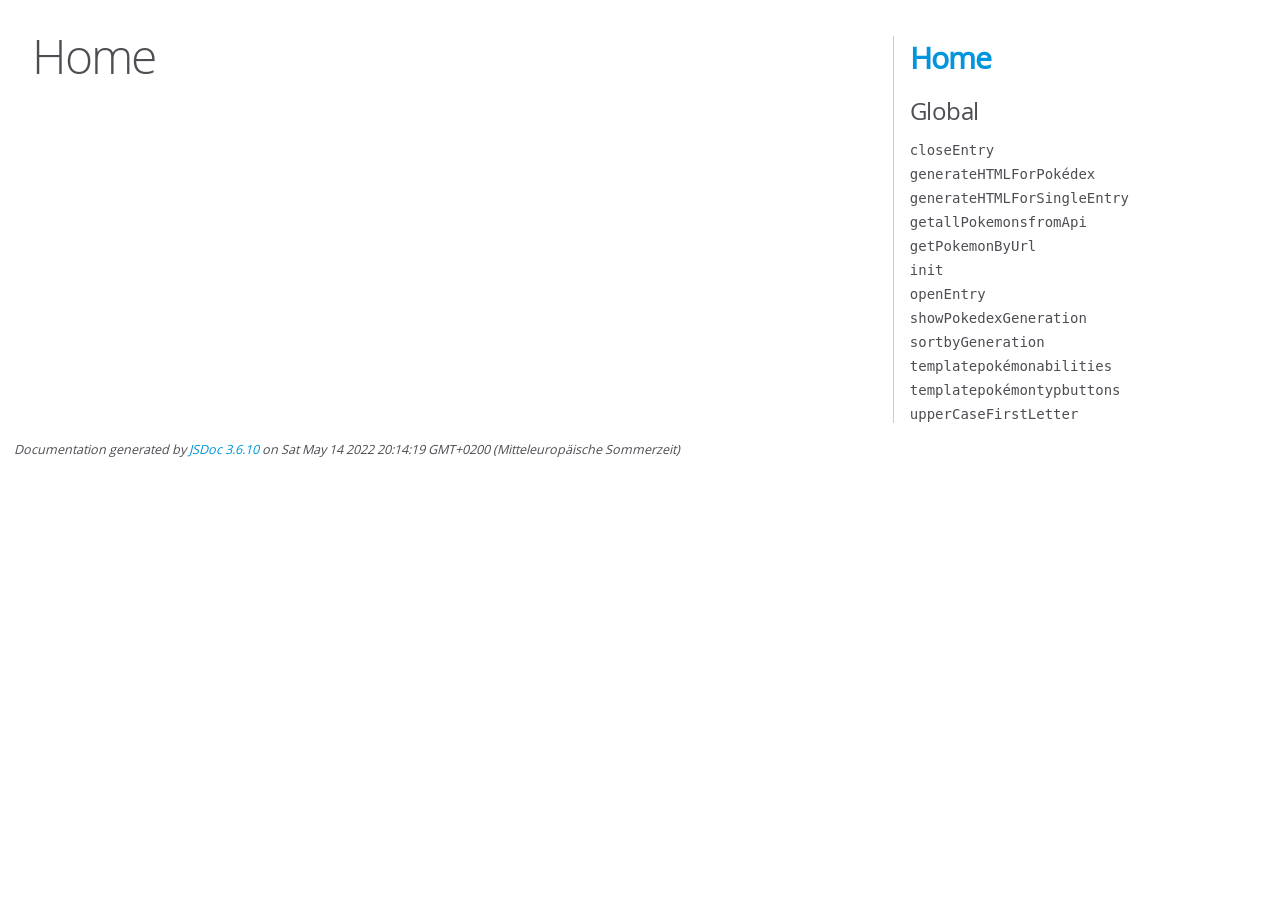
<file: js/out/index.html>
<!DOCTYPE html>
<html lang="en">
<head>
    <meta charset="utf-8">
    <title>JSDoc: Home</title>

    <script src="scripts/prettify/prettify.js"> </script>
    <script src="scripts/prettify/lang-css.js"> </script>
    <!--[if lt IE 9]>
      <script src="//html5shiv.googlecode.com/svn/trunk/html5.js"></script>
    <![endif]-->
    <link type="text/css" rel="stylesheet" href="styles/prettify-tomorrow.css">
    <link type="text/css" rel="stylesheet" href="styles/jsdoc-default.css">
</head>

<body>

<div id="main">

    <h1 class="page-title">Home</h1>

    



    


    <h3> </h3>










    









</div>

<nav>
    <h2><a href="index.html">Home</a></h2><h3>Global</h3><ul><li><a href="global.html#closeEntry">closeEntry</a></li><li><a href="global.html#generateHTMLForPok%25C3%25A9dex">generateHTMLForPokédex</a></li><li><a href="global.html#generateHTMLForSingleEntry">generateHTMLForSingleEntry</a></li><li><a href="global.html#getallPokemonsfromApi">getallPokemonsfromApi</a></li><li><a href="global.html#getPokemonByUrl">getPokemonByUrl</a></li><li><a href="global.html#init">init</a></li><li><a href="global.html#openEntry">openEntry</a></li><li><a href="global.html#showPokedexGeneration">showPokedexGeneration</a></li><li><a href="global.html#sortbyGeneration">sortbyGeneration</a></li><li><a href="global.html#templatepok%25C3%25A9monabilities">templatepokémonabilities</a></li><li><a href="global.html#templatepok%25C3%25A9montypbuttons">templatepokémontypbuttons</a></li><li><a href="global.html#upperCaseFirstLetter">upperCaseFirstLetter</a></li></ul>
</nav>

<br class="clear">

<footer>
    Documentation generated by <a href="https://github.com/jsdoc/jsdoc">JSDoc 3.6.10</a> on Sat May 14 2022 20:14:19 GMT+0200 (Mitteleuropäische Sommerzeit)
</footer>

<script> prettyPrint(); </script>
<script src="scripts/linenumber.js"> </script>
</body>
</html>
</file>
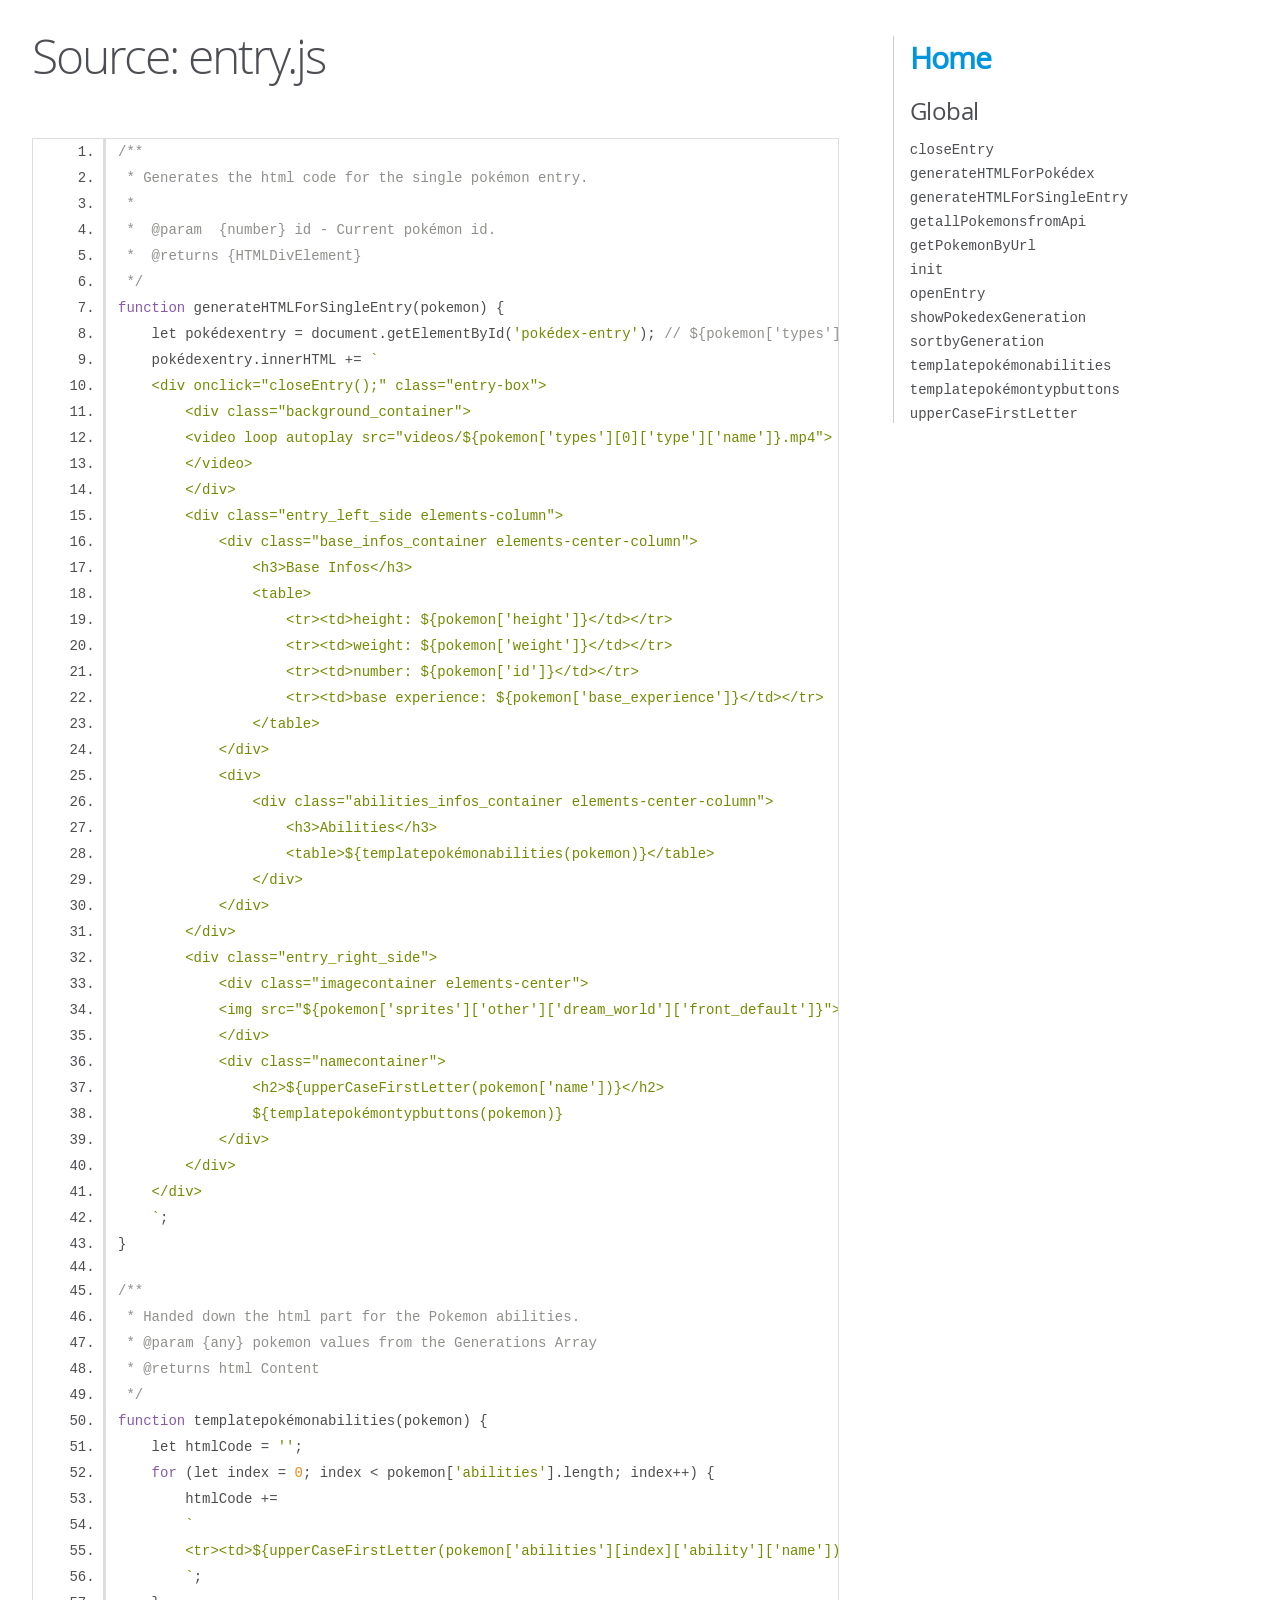
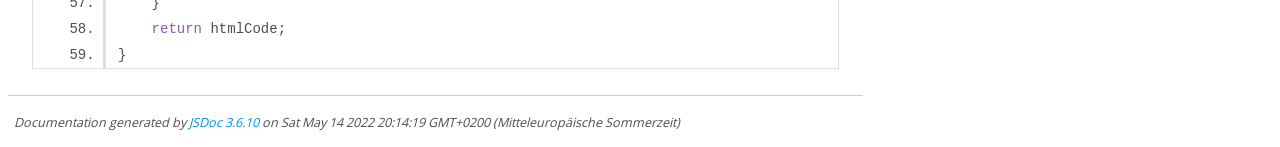
<file: js/out/entry.js.html>
<!DOCTYPE html>
<html lang="en">
<head>
    <meta charset="utf-8">
    <title>JSDoc: Source: entry.js</title>

    <script src="scripts/prettify/prettify.js"> </script>
    <script src="scripts/prettify/lang-css.js"> </script>
    <!--[if lt IE 9]>
      <script src="//html5shiv.googlecode.com/svn/trunk/html5.js"></script>
    <![endif]-->
    <link type="text/css" rel="stylesheet" href="styles/prettify-tomorrow.css">
    <link type="text/css" rel="stylesheet" href="styles/jsdoc-default.css">
</head>

<body>

<div id="main">

    <h1 class="page-title">Source: entry.js</h1>

    



    
    <section>
        <article>
            <pre class="prettyprint source linenums"><code>/**
 * Generates the html code for the single pokémon entry.
 * 
 *  @param  {number} id - Current pokémon id.
 *  @returns {HTMLDivElement}
 */
function generateHTMLForSingleEntry(pokemon) {
    let pokédexentry = document.getElementById('pokédex-entry'); // ${pokemon['types'][0]['type']['name']}-bgColor
    pokédexentry.innerHTML += `
    &lt;div onclick="closeEntry();" class="entry-box">
        &lt;div class="background_container">
        &lt;video loop autoplay src="videos/${pokemon['types'][0]['type']['name']}.mp4">
        &lt;/video>
        &lt;/div>
        &lt;div class="entry_left_side elements-column">
            &lt;div class="base_infos_container elements-center-column">
                &lt;h3>Base Infos&lt;/h3>
                &lt;table>
                    &lt;tr>&lt;td>height: ${pokemon['height']}&lt;/td>&lt;/tr>
                    &lt;tr>&lt;td>weight: ${pokemon['weight']}&lt;/td>&lt;/tr>
                    &lt;tr>&lt;td>number: ${pokemon['id']}&lt;/td>&lt;/tr>
                    &lt;tr>&lt;td>base experience: ${pokemon['base_experience']}&lt;/td>&lt;/tr>
                &lt;/table>
            &lt;/div>
            &lt;div>
                &lt;div class="abilities_infos_container elements-center-column">
                    &lt;h3>Abilities&lt;/h3>
                    &lt;table>${templatepokémonabilities(pokemon)}&lt;/table>
                &lt;/div>
            &lt;/div>
        &lt;/div>
        &lt;div class="entry_right_side">
            &lt;div class="imagecontainer elements-center">
            &lt;img src="${pokemon['sprites']['other']['dream_world']['front_default']}">
            &lt;/div>
            &lt;div class="namecontainer">
                &lt;h2>${upperCaseFirstLetter(pokemon['name'])}&lt;/h2>
                ${templatepokémontypbuttons(pokemon)}
            &lt;/div>
        &lt;/div>
    &lt;/div>
    `;
}

/**
 * Handed down the html part for the Pokemon abilities.
 * @param {any} pokemon values from the Generations Array
 * @returns html Content
 */
function templatepokémonabilities(pokemon) {
    let htmlCode = '';
    for (let index = 0; index &lt; pokemon['abilities'].length; index++) {
        htmlCode +=
        `
        &lt;tr>&lt;td>${upperCaseFirstLetter(pokemon['abilities'][index]['ability']['name'])}&lt;/td>&lt;/tr>
        `;
    }
    return htmlCode;
}</code></pre>
        </article>
    </section>




</div>

<nav>
    <h2><a href="index.html">Home</a></h2><h3>Global</h3><ul><li><a href="global.html#closeEntry">closeEntry</a></li><li><a href="global.html#generateHTMLForPok%25C3%25A9dex">generateHTMLForPokédex</a></li><li><a href="global.html#generateHTMLForSingleEntry">generateHTMLForSingleEntry</a></li><li><a href="global.html#getallPokemonsfromApi">getallPokemonsfromApi</a></li><li><a href="global.html#getPokemonByUrl">getPokemonByUrl</a></li><li><a href="global.html#init">init</a></li><li><a href="global.html#openEntry">openEntry</a></li><li><a href="global.html#showPokedexGeneration">showPokedexGeneration</a></li><li><a href="global.html#sortbyGeneration">sortbyGeneration</a></li><li><a href="global.html#templatepok%25C3%25A9monabilities">templatepokémonabilities</a></li><li><a href="global.html#templatepok%25C3%25A9montypbuttons">templatepokémontypbuttons</a></li><li><a href="global.html#upperCaseFirstLetter">upperCaseFirstLetter</a></li></ul>
</nav>

<br class="clear">

<footer>
    Documentation generated by <a href="https://github.com/jsdoc/jsdoc">JSDoc 3.6.10</a> on Sat May 14 2022 20:14:19 GMT+0200 (Mitteleuropäische Sommerzeit)
</footer>

<script> prettyPrint(); </script>
<script src="scripts/linenumber.js"> </script>
</body>
</html>
</file>
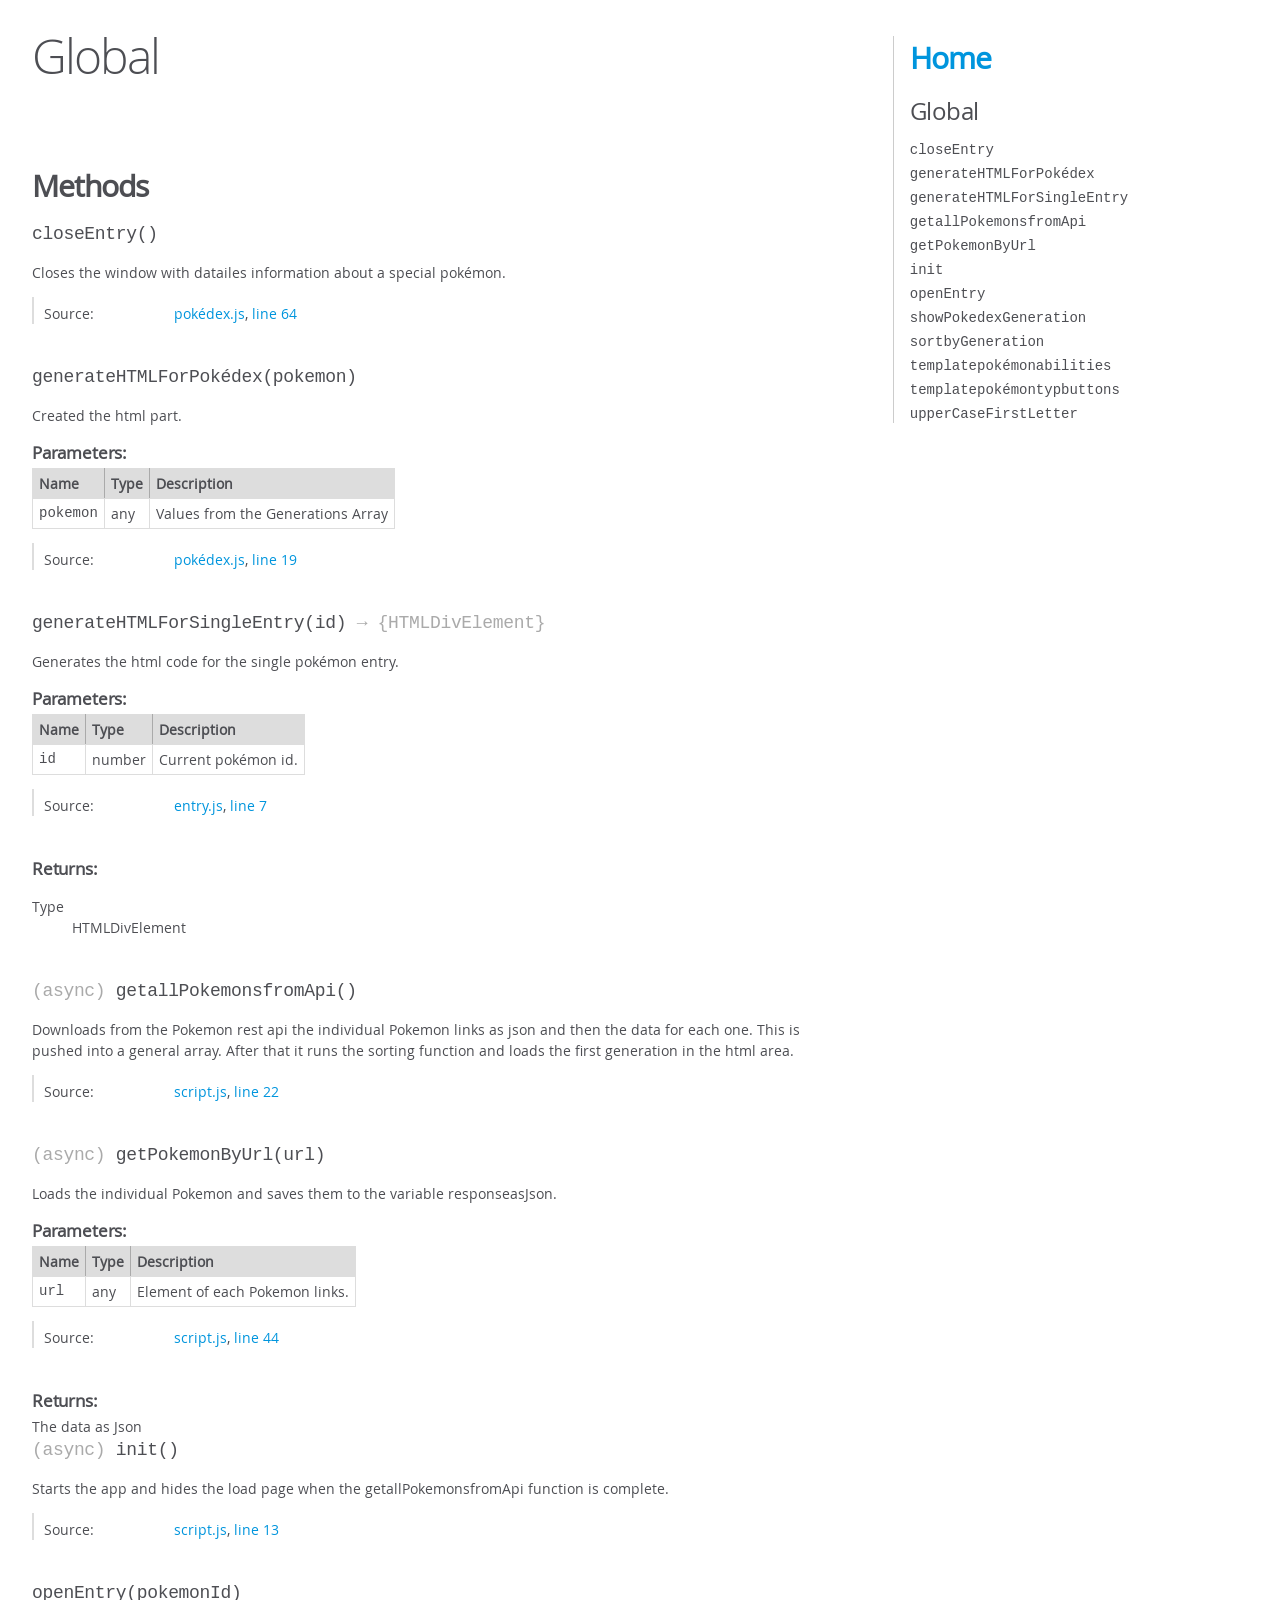
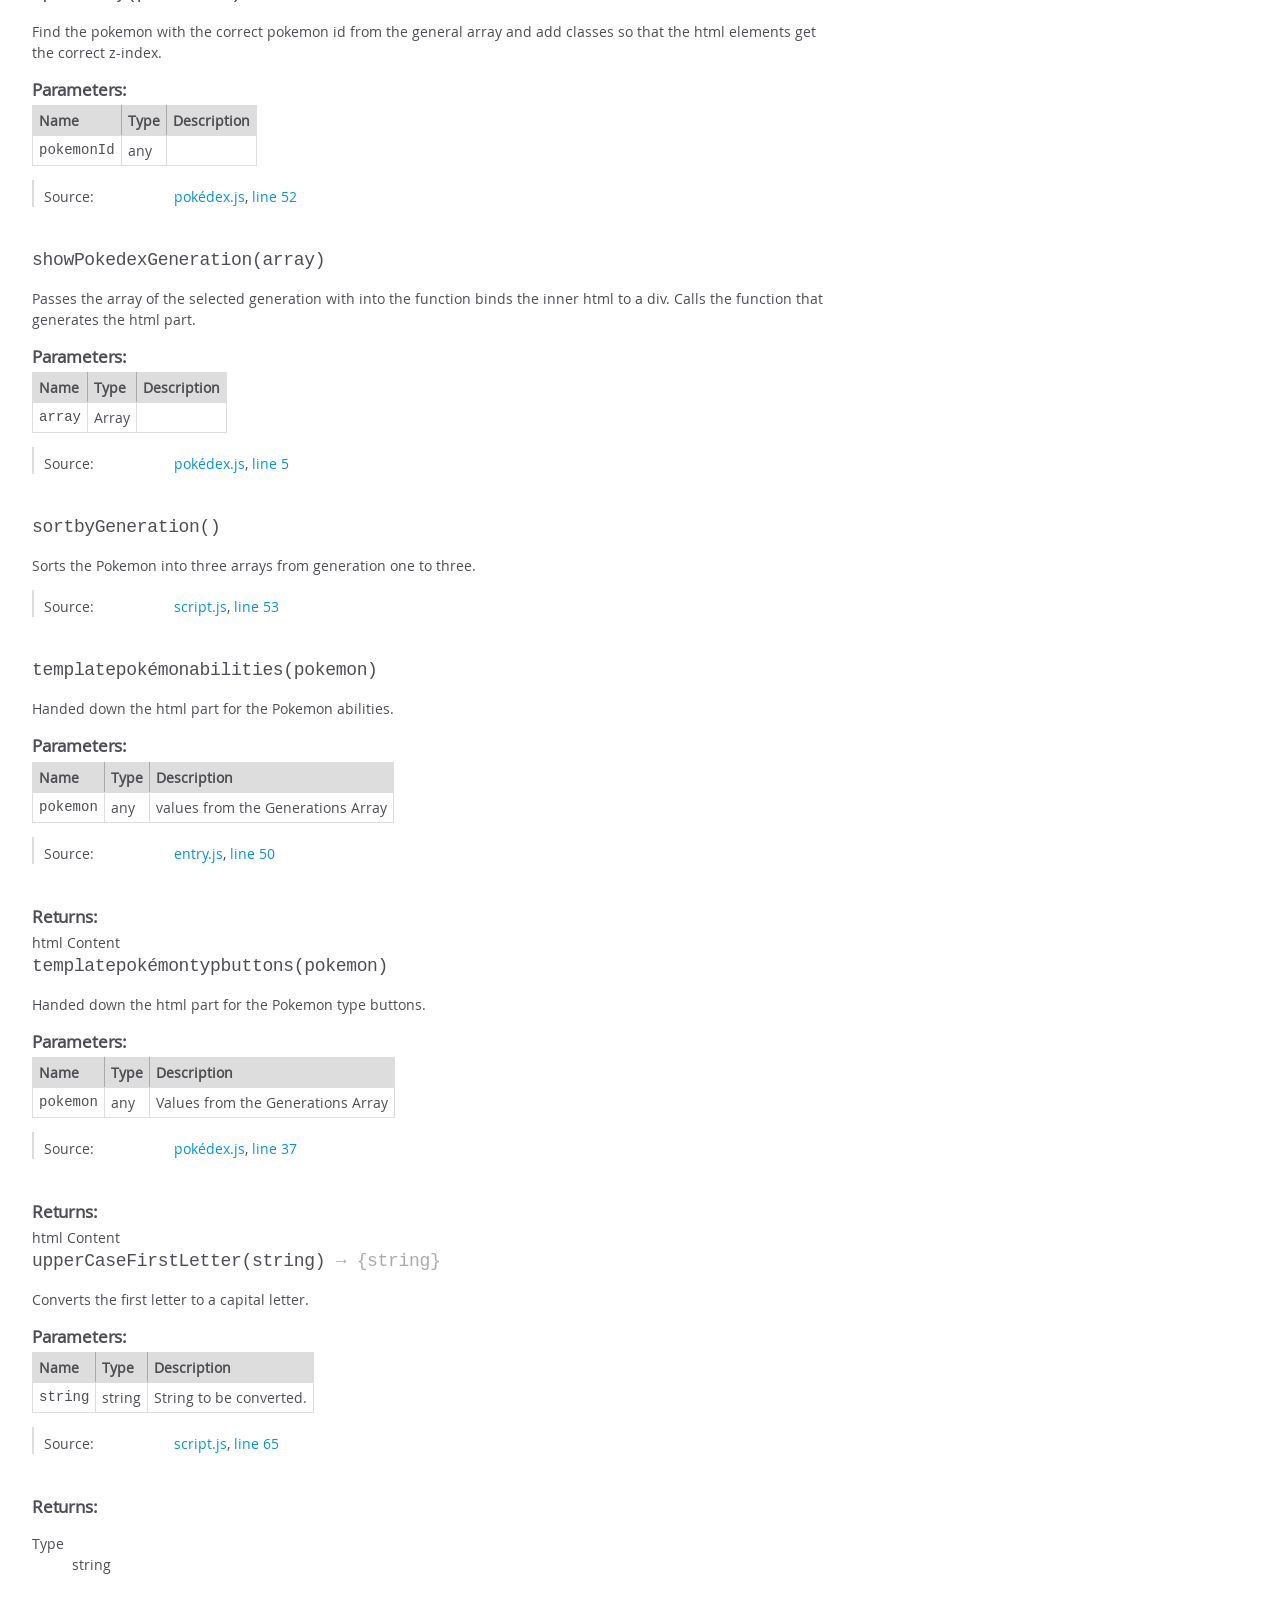
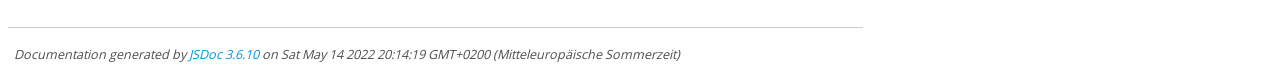
<file: js/out/global.html>
<!DOCTYPE html>
<html lang="en">
<head>
    <meta charset="utf-8">
    <title>JSDoc: Global</title>

    <script src="scripts/prettify/prettify.js"> </script>
    <script src="scripts/prettify/lang-css.js"> </script>
    <!--[if lt IE 9]>
      <script src="//html5shiv.googlecode.com/svn/trunk/html5.js"></script>
    <![endif]-->
    <link type="text/css" rel="stylesheet" href="styles/prettify-tomorrow.css">
    <link type="text/css" rel="stylesheet" href="styles/jsdoc-default.css">
</head>

<body>

<div id="main">

    <h1 class="page-title">Global</h1>

    




<section>

<header>
    
        <h2></h2>
        
    
</header>

<article>
    <div class="container-overview">
    
        

        


<dl class="details">

    

    

    

    

    

    

    

    

    

    

    

    

    

    

    

    
</dl>


        
    
    </div>

    

    

    

    

    

    

    

    
        <h3 class="subsection-title">Methods</h3>

        
            

    

    
    <h4 class="name" id="closeEntry"><span class="type-signature"></span>closeEntry<span class="signature">()</span><span class="type-signature"></span></h4>
    

    



<div class="description">
    Closes the window with datailes information about a special pokémon.
</div>













<dl class="details">

    

    

    

    

    

    

    

    

    

    

    

    

    
    <dt class="tag-source">Source:</dt>
    <dd class="tag-source"><ul class="dummy"><li>
        <a href="pok%C3%A9dex.js.html">pokédex.js</a>, <a href="pok%C3%A9dex.js.html#line64">line 64</a>
    </li></ul></dd>
    

    

    

    
</dl>




















        
            

    

    
    <h4 class="name" id="generateHTMLForPok%C3%A9dex"><span class="type-signature"></span>generateHTMLForPokédex<span class="signature">(pokemon)</span><span class="type-signature"></span></h4>
    

    



<div class="description">
    Created the html part.
</div>









    <h5>Parameters:</h5>
    

<table class="params">
    <thead>
    <tr>
        
        <th>Name</th>
        

        <th>Type</th>

        

        

        <th class="last">Description</th>
    </tr>
    </thead>

    <tbody>
    

        <tr>
            
                <td class="name"><code>pokemon</code></td>
            

            <td class="type">
            
                
<span class="param-type">any</span>


            
            </td>

            

            

            <td class="description last">Values from the Generations Array</td>
        </tr>

    
    </tbody>
</table>






<dl class="details">

    

    

    

    

    

    

    

    

    

    

    

    

    
    <dt class="tag-source">Source:</dt>
    <dd class="tag-source"><ul class="dummy"><li>
        <a href="pok%C3%A9dex.js.html">pokédex.js</a>, <a href="pok%C3%A9dex.js.html#line19">line 19</a>
    </li></ul></dd>
    

    

    

    
</dl>




















        
            

    

    
    <h4 class="name" id="generateHTMLForSingleEntry"><span class="type-signature"></span>generateHTMLForSingleEntry<span class="signature">(id)</span><span class="type-signature"> &rarr; {HTMLDivElement}</span></h4>
    

    



<div class="description">
    Generates the html code for the single pokémon entry.
</div>









    <h5>Parameters:</h5>
    

<table class="params">
    <thead>
    <tr>
        
        <th>Name</th>
        

        <th>Type</th>

        

        

        <th class="last">Description</th>
    </tr>
    </thead>

    <tbody>
    

        <tr>
            
                <td class="name"><code>id</code></td>
            

            <td class="type">
            
                
<span class="param-type">number</span>


            
            </td>

            

            

            <td class="description last">Current pokémon id.</td>
        </tr>

    
    </tbody>
</table>






<dl class="details">

    

    

    

    

    

    

    

    

    

    

    

    

    
    <dt class="tag-source">Source:</dt>
    <dd class="tag-source"><ul class="dummy"><li>
        <a href="entry.js.html">entry.js</a>, <a href="entry.js.html#line7">line 7</a>
    </li></ul></dd>
    

    

    

    
</dl>















<h5>Returns:</h5>

        


<dl>
    <dt>
        Type
    </dt>
    <dd>
        
<span class="param-type">HTMLDivElement</span>


    </dd>
</dl>

    





        
            

    

    
    <h4 class="name" id="getallPokemonsfromApi"><span class="type-signature">(async) </span>getallPokemonsfromApi<span class="signature">()</span><span class="type-signature"></span></h4>
    

    



<div class="description">
    Downloads from the Pokemon rest api the individual Pokemon links as json and then the data for each one. This is pushed into a general array. After that it runs the sorting function and loads the first generation in the html area.
</div>













<dl class="details">

    

    

    

    

    

    

    

    

    

    

    

    

    
    <dt class="tag-source">Source:</dt>
    <dd class="tag-source"><ul class="dummy"><li>
        <a href="script.js.html">script.js</a>, <a href="script.js.html#line22">line 22</a>
    </li></ul></dd>
    

    

    

    
</dl>




















        
            

    

    
    <h4 class="name" id="getPokemonByUrl"><span class="type-signature">(async) </span>getPokemonByUrl<span class="signature">(url)</span><span class="type-signature"></span></h4>
    

    



<div class="description">
    Loads the individual Pokemon and saves them to the variable responseasJson.
</div>









    <h5>Parameters:</h5>
    

<table class="params">
    <thead>
    <tr>
        
        <th>Name</th>
        

        <th>Type</th>

        

        

        <th class="last">Description</th>
    </tr>
    </thead>

    <tbody>
    

        <tr>
            
                <td class="name"><code>url</code></td>
            

            <td class="type">
            
                
<span class="param-type">any</span>


            
            </td>

            

            

            <td class="description last">Element of each Pokemon links.</td>
        </tr>

    
    </tbody>
</table>






<dl class="details">

    

    

    

    

    

    

    

    

    

    

    

    

    
    <dt class="tag-source">Source:</dt>
    <dd class="tag-source"><ul class="dummy"><li>
        <a href="script.js.html">script.js</a>, <a href="script.js.html#line44">line 44</a>
    </li></ul></dd>
    

    

    

    
</dl>















<h5>Returns:</h5>

        
<div class="param-desc">
    The data as Json
</div>



    





        
            

    

    
    <h4 class="name" id="init"><span class="type-signature">(async) </span>init<span class="signature">()</span><span class="type-signature"></span></h4>
    

    



<div class="description">
    Starts the app and hides the load page when the getallPokemonsfromApi function is complete.
</div>













<dl class="details">

    

    

    

    

    

    

    

    

    

    

    

    

    
    <dt class="tag-source">Source:</dt>
    <dd class="tag-source"><ul class="dummy"><li>
        <a href="script.js.html">script.js</a>, <a href="script.js.html#line13">line 13</a>
    </li></ul></dd>
    

    

    

    
</dl>




















        
            

    

    
    <h4 class="name" id="openEntry"><span class="type-signature"></span>openEntry<span class="signature">(pokemonId)</span><span class="type-signature"></span></h4>
    

    



<div class="description">
    Find the pokemon with the correct pokemon id from the general array and add classes so that the html elements get the correct z-index.
</div>









    <h5>Parameters:</h5>
    

<table class="params">
    <thead>
    <tr>
        
        <th>Name</th>
        

        <th>Type</th>

        

        

        <th class="last">Description</th>
    </tr>
    </thead>

    <tbody>
    

        <tr>
            
                <td class="name"><code>pokemonId</code></td>
            

            <td class="type">
            
                
<span class="param-type">any</span>


            
            </td>

            

            

            <td class="description last"></td>
        </tr>

    
    </tbody>
</table>






<dl class="details">

    

    

    

    

    

    

    

    

    

    

    

    

    
    <dt class="tag-source">Source:</dt>
    <dd class="tag-source"><ul class="dummy"><li>
        <a href="pok%C3%A9dex.js.html">pokédex.js</a>, <a href="pok%C3%A9dex.js.html#line52">line 52</a>
    </li></ul></dd>
    

    

    

    
</dl>




















        
            

    

    
    <h4 class="name" id="showPokedexGeneration"><span class="type-signature"></span>showPokedexGeneration<span class="signature">(array)</span><span class="type-signature"></span></h4>
    

    



<div class="description">
    Passes the array of the selected generation with into the function binds the inner html to a div. Calls the function that generates the html part.
</div>









    <h5>Parameters:</h5>
    

<table class="params">
    <thead>
    <tr>
        
        <th>Name</th>
        

        <th>Type</th>

        

        

        <th class="last">Description</th>
    </tr>
    </thead>

    <tbody>
    

        <tr>
            
                <td class="name"><code>array</code></td>
            

            <td class="type">
            
                
<span class="param-type">Array</span>


            
            </td>

            

            

            <td class="description last"></td>
        </tr>

    
    </tbody>
</table>






<dl class="details">

    

    

    

    

    

    

    

    

    

    

    

    

    
    <dt class="tag-source">Source:</dt>
    <dd class="tag-source"><ul class="dummy"><li>
        <a href="pok%C3%A9dex.js.html">pokédex.js</a>, <a href="pok%C3%A9dex.js.html#line5">line 5</a>
    </li></ul></dd>
    

    

    

    
</dl>




















        
            

    

    
    <h4 class="name" id="sortbyGeneration"><span class="type-signature"></span>sortbyGeneration<span class="signature">()</span><span class="type-signature"></span></h4>
    

    



<div class="description">
    Sorts the Pokemon into three arrays from generation one to three.
</div>













<dl class="details">

    

    

    

    

    

    

    

    

    

    

    

    

    
    <dt class="tag-source">Source:</dt>
    <dd class="tag-source"><ul class="dummy"><li>
        <a href="script.js.html">script.js</a>, <a href="script.js.html#line53">line 53</a>
    </li></ul></dd>
    

    

    

    
</dl>




















        
            

    

    
    <h4 class="name" id="templatepok%C3%A9monabilities"><span class="type-signature"></span>templatepokémonabilities<span class="signature">(pokemon)</span><span class="type-signature"></span></h4>
    

    



<div class="description">
    Handed down the html part for the Pokemon abilities.
</div>









    <h5>Parameters:</h5>
    

<table class="params">
    <thead>
    <tr>
        
        <th>Name</th>
        

        <th>Type</th>

        

        

        <th class="last">Description</th>
    </tr>
    </thead>

    <tbody>
    

        <tr>
            
                <td class="name"><code>pokemon</code></td>
            

            <td class="type">
            
                
<span class="param-type">any</span>


            
            </td>

            

            

            <td class="description last">values from the Generations Array</td>
        </tr>

    
    </tbody>
</table>






<dl class="details">

    

    

    

    

    

    

    

    

    

    

    

    

    
    <dt class="tag-source">Source:</dt>
    <dd class="tag-source"><ul class="dummy"><li>
        <a href="entry.js.html">entry.js</a>, <a href="entry.js.html#line50">line 50</a>
    </li></ul></dd>
    

    

    

    
</dl>















<h5>Returns:</h5>

        
<div class="param-desc">
    html Content
</div>



    





        
            

    

    
    <h4 class="name" id="templatepok%C3%A9montypbuttons"><span class="type-signature"></span>templatepokémontypbuttons<span class="signature">(pokemon)</span><span class="type-signature"></span></h4>
    

    



<div class="description">
    Handed down the html part for the Pokemon type buttons.
</div>









    <h5>Parameters:</h5>
    

<table class="params">
    <thead>
    <tr>
        
        <th>Name</th>
        

        <th>Type</th>

        

        

        <th class="last">Description</th>
    </tr>
    </thead>

    <tbody>
    

        <tr>
            
                <td class="name"><code>pokemon</code></td>
            

            <td class="type">
            
                
<span class="param-type">any</span>


            
            </td>

            

            

            <td class="description last">Values from the Generations Array</td>
        </tr>

    
    </tbody>
</table>






<dl class="details">

    

    

    

    

    

    

    

    

    

    

    

    

    
    <dt class="tag-source">Source:</dt>
    <dd class="tag-source"><ul class="dummy"><li>
        <a href="pok%C3%A9dex.js.html">pokédex.js</a>, <a href="pok%C3%A9dex.js.html#line37">line 37</a>
    </li></ul></dd>
    

    

    

    
</dl>















<h5>Returns:</h5>

        
<div class="param-desc">
    html Content
</div>



    





        
            

    

    
    <h4 class="name" id="upperCaseFirstLetter"><span class="type-signature"></span>upperCaseFirstLetter<span class="signature">(string)</span><span class="type-signature"> &rarr; {string}</span></h4>
    

    



<div class="description">
    Converts the first letter to a capital letter.
</div>









    <h5>Parameters:</h5>
    

<table class="params">
    <thead>
    <tr>
        
        <th>Name</th>
        

        <th>Type</th>

        

        

        <th class="last">Description</th>
    </tr>
    </thead>

    <tbody>
    

        <tr>
            
                <td class="name"><code>string</code></td>
            

            <td class="type">
            
                
<span class="param-type">string</span>


            
            </td>

            

            

            <td class="description last">String to be converted.</td>
        </tr>

    
    </tbody>
</table>






<dl class="details">

    

    

    

    

    

    

    

    

    

    

    

    

    
    <dt class="tag-source">Source:</dt>
    <dd class="tag-source"><ul class="dummy"><li>
        <a href="script.js.html">script.js</a>, <a href="script.js.html#line65">line 65</a>
    </li></ul></dd>
    

    

    

    
</dl>















<h5>Returns:</h5>

        


<dl>
    <dt>
        Type
    </dt>
    <dd>
        
<span class="param-type">string</span>


    </dd>
</dl>

    





        
    

    

    
</article>

</section>




</div>

<nav>
    <h2><a href="index.html">Home</a></h2><h3>Global</h3><ul><li><a href="global.html#closeEntry">closeEntry</a></li><li><a href="global.html#generateHTMLForPok%25C3%25A9dex">generateHTMLForPokédex</a></li><li><a href="global.html#generateHTMLForSingleEntry">generateHTMLForSingleEntry</a></li><li><a href="global.html#getallPokemonsfromApi">getallPokemonsfromApi</a></li><li><a href="global.html#getPokemonByUrl">getPokemonByUrl</a></li><li><a href="global.html#init">init</a></li><li><a href="global.html#openEntry">openEntry</a></li><li><a href="global.html#showPokedexGeneration">showPokedexGeneration</a></li><li><a href="global.html#sortbyGeneration">sortbyGeneration</a></li><li><a href="global.html#templatepok%25C3%25A9monabilities">templatepokémonabilities</a></li><li><a href="global.html#templatepok%25C3%25A9montypbuttons">templatepokémontypbuttons</a></li><li><a href="global.html#upperCaseFirstLetter">upperCaseFirstLetter</a></li></ul>
</nav>

<br class="clear">

<footer>
    Documentation generated by <a href="https://github.com/jsdoc/jsdoc">JSDoc 3.6.10</a> on Sat May 14 2022 20:14:19 GMT+0200 (Mitteleuropäische Sommerzeit)
</footer>

<script> prettyPrint(); </script>
<script src="scripts/linenumber.js"> </script>
</body>
</html>
</file>
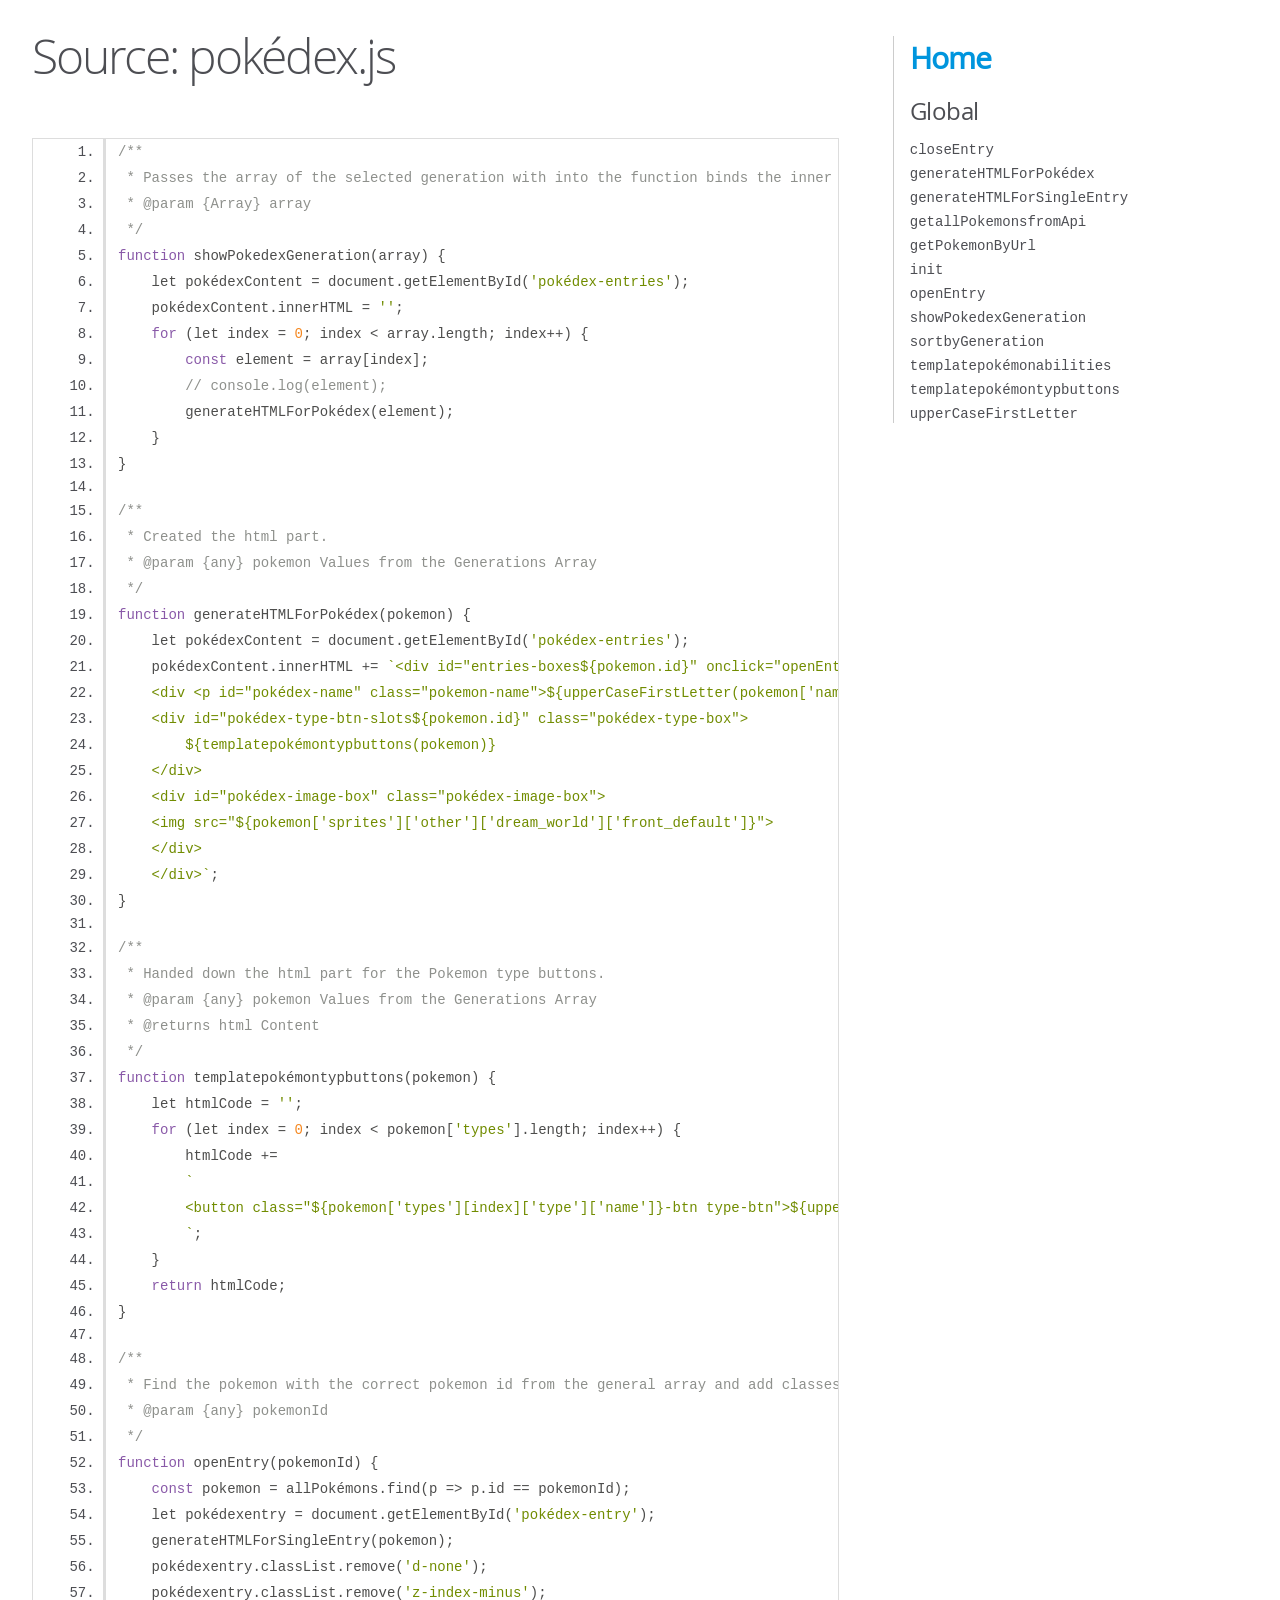
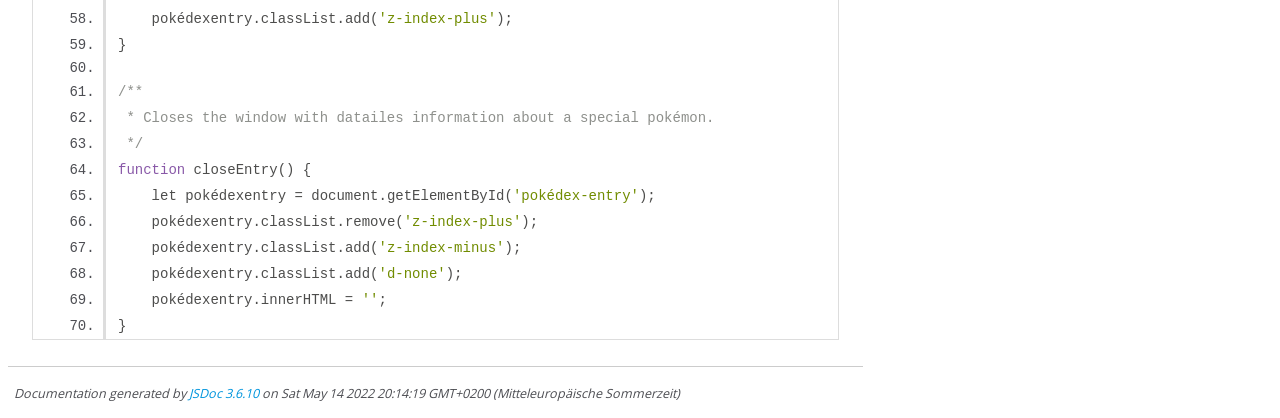
<file: js/out/pokédex.js.html>
<!DOCTYPE html>
<html lang="en">
<head>
    <meta charset="utf-8">
    <title>JSDoc: Source: pokédex.js</title>

    <script src="scripts/prettify/prettify.js"> </script>
    <script src="scripts/prettify/lang-css.js"> </script>
    <!--[if lt IE 9]>
      <script src="//html5shiv.googlecode.com/svn/trunk/html5.js"></script>
    <![endif]-->
    <link type="text/css" rel="stylesheet" href="styles/prettify-tomorrow.css">
    <link type="text/css" rel="stylesheet" href="styles/jsdoc-default.css">
</head>

<body>

<div id="main">

    <h1 class="page-title">Source: pokédex.js</h1>

    



    
    <section>
        <article>
            <pre class="prettyprint source linenums"><code>/**
 * Passes the array of the selected generation with into the function binds the inner html to a div. Calls the function that generates the html part.
 * @param {Array} array 
 */
function showPokedexGeneration(array) {
    let pokédexContent = document.getElementById('pokédex-entries');
    pokédexContent.innerHTML = '';
    for (let index = 0; index &lt; array.length; index++) {
        const element = array[index];
        // console.log(element);
        generateHTMLForPokédex(element);
    }
}

/**
 * Created the html part.
 * @param {any} pokemon Values from the Generations Array
 */
function generateHTMLForPokédex(pokemon) {
    let pokédexContent = document.getElementById('pokédex-entries');
    pokédexContent.innerHTML += `&lt;div id="entries-boxes${pokemon.id}" onclick="openEntry(${pokemon.id});" class="${pokemon['types'][0]['type']['name']}-bgColor entries-boxes">
    &lt;div &lt;p id="pokédex-name" class="pokemon-name">${upperCaseFirstLetter(pokemon['name'])}&lt;/p>&lt;/div>
    &lt;div id="pokédex-type-btn-slots${pokemon.id}" class="pokédex-type-box">
        ${templatepokémontypbuttons(pokemon)}
    &lt;/div>
    &lt;div id="pokédex-image-box" class="pokédex-image-box">
    &lt;img src="${pokemon['sprites']['other']['dream_world']['front_default']}">
    &lt;/div>
    &lt;/div>`;
}

/**
 * Handed down the html part for the Pokemon type buttons.
 * @param {any} pokemon Values from the Generations Array
 * @returns html Content
 */
function templatepokémontypbuttons(pokemon) {
    let htmlCode = '';
    for (let index = 0; index &lt; pokemon['types'].length; index++) {
        htmlCode += 
        `
        &lt;button class="${pokemon['types'][index]['type']['name']}-btn type-btn">${upperCaseFirstLetter(pokemon['types'][index]['type']['name'])}&lt;/button>
        `;
    }
    return htmlCode;
}

/**
 * Find the pokemon with the correct pokemon id from the general array and add classes so that the html elements get the correct z-index.
 * @param {any} pokemonId 
 */
function openEntry(pokemonId) {
    const pokemon = allPokémons.find(p => p.id == pokemonId);
    let pokédexentry = document.getElementById('pokédex-entry');
    generateHTMLForSingleEntry(pokemon);
    pokédexentry.classList.remove('d-none');
    pokédexentry.classList.remove('z-index-minus');
    pokédexentry.classList.add('z-index-plus');
}

/**
 * Closes the window with datailes information about a special pokémon.
 */
function closeEntry() {
    let pokédexentry = document.getElementById('pokédex-entry');
    pokédexentry.classList.remove('z-index-plus');
    pokédexentry.classList.add('z-index-minus');
    pokédexentry.classList.add('d-none');
    pokédexentry.innerHTML = '';
}</code></pre>
        </article>
    </section>




</div>

<nav>
    <h2><a href="index.html">Home</a></h2><h3>Global</h3><ul><li><a href="global.html#closeEntry">closeEntry</a></li><li><a href="global.html#generateHTMLForPok%25C3%25A9dex">generateHTMLForPokédex</a></li><li><a href="global.html#generateHTMLForSingleEntry">generateHTMLForSingleEntry</a></li><li><a href="global.html#getallPokemonsfromApi">getallPokemonsfromApi</a></li><li><a href="global.html#getPokemonByUrl">getPokemonByUrl</a></li><li><a href="global.html#init">init</a></li><li><a href="global.html#openEntry">openEntry</a></li><li><a href="global.html#showPokedexGeneration">showPokedexGeneration</a></li><li><a href="global.html#sortbyGeneration">sortbyGeneration</a></li><li><a href="global.html#templatepok%25C3%25A9monabilities">templatepokémonabilities</a></li><li><a href="global.html#templatepok%25C3%25A9montypbuttons">templatepokémontypbuttons</a></li><li><a href="global.html#upperCaseFirstLetter">upperCaseFirstLetter</a></li></ul>
</nav>

<br class="clear">

<footer>
    Documentation generated by <a href="https://github.com/jsdoc/jsdoc">JSDoc 3.6.10</a> on Sat May 14 2022 20:14:19 GMT+0200 (Mitteleuropäische Sommerzeit)
</footer>

<script> prettyPrint(); </script>
<script src="scripts/linenumber.js"> </script>
</body>
</html>
</file>
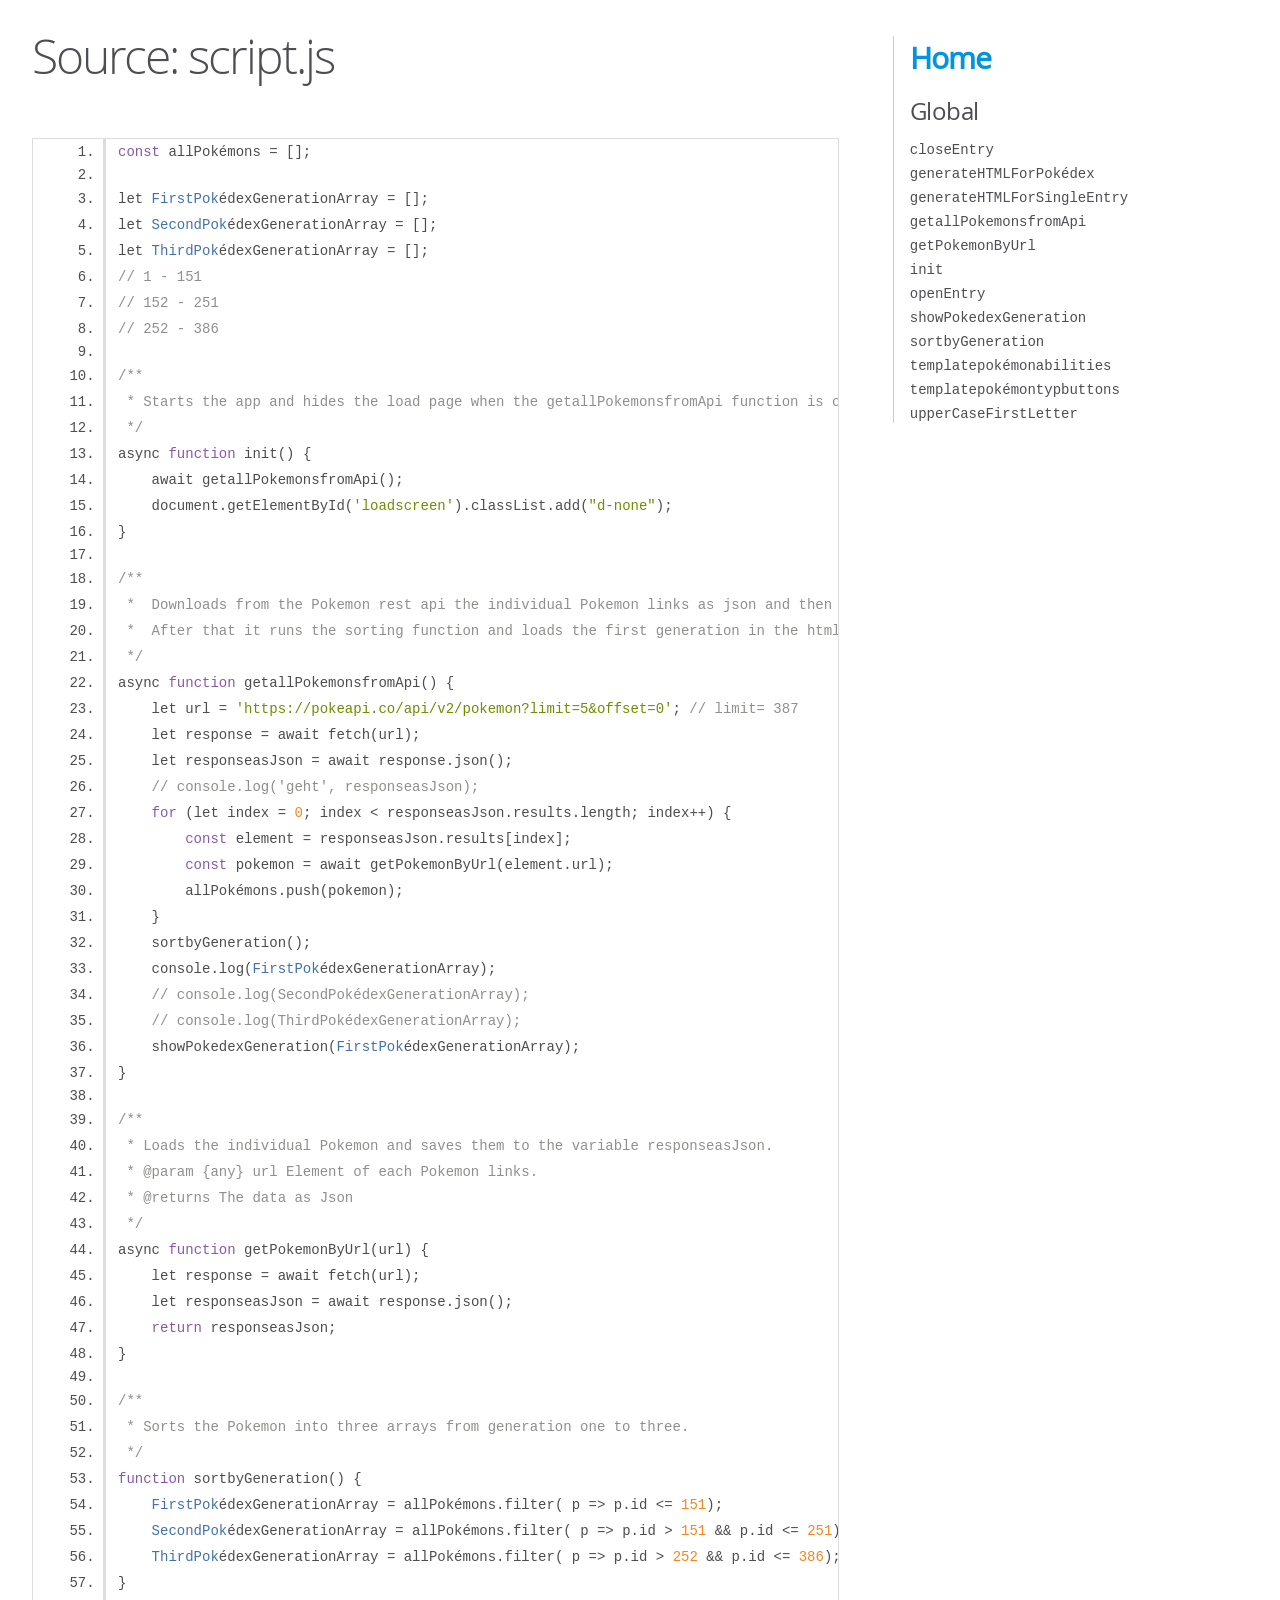
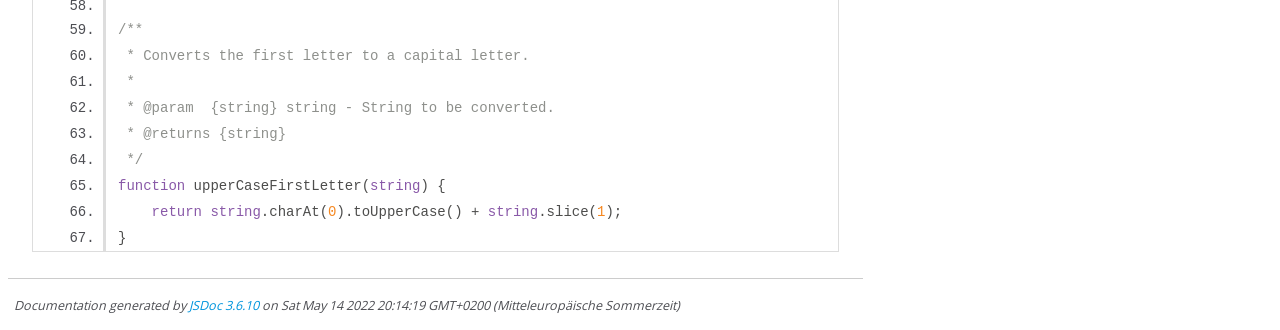
<file: js/out/script.js.html>
<!DOCTYPE html>
<html lang="en">
<head>
    <meta charset="utf-8">
    <title>JSDoc: Source: script.js</title>

    <script src="scripts/prettify/prettify.js"> </script>
    <script src="scripts/prettify/lang-css.js"> </script>
    <!--[if lt IE 9]>
      <script src="//html5shiv.googlecode.com/svn/trunk/html5.js"></script>
    <![endif]-->
    <link type="text/css" rel="stylesheet" href="styles/prettify-tomorrow.css">
    <link type="text/css" rel="stylesheet" href="styles/jsdoc-default.css">
</head>

<body>

<div id="main">

    <h1 class="page-title">Source: script.js</h1>

    



    
    <section>
        <article>
            <pre class="prettyprint source linenums"><code>const allPokémons = [];

let FirstPokédexGenerationArray = [];
let SecondPokédexGenerationArray = [];
let ThirdPokédexGenerationArray = [];
// 1 - 151
// 152 - 251
// 252 - 386

/**
 * Starts the app and hides the load page when the getallPokemonsfromApi function is complete.
 */
async function init() {
    await getallPokemonsfromApi();
    document.getElementById('loadscreen').classList.add("d-none");
}

/**
 *  Downloads from the Pokemon rest api the individual Pokemon links as json and then the data for each one. This is pushed into a general array.
 *  After that it runs the sorting function and loads the first generation in the html area.
 */
async function getallPokemonsfromApi() {
    let url = 'https://pokeapi.co/api/v2/pokemon?limit=5&amp;offset=0'; // limit= 387 
    let response = await fetch(url);
    let responseasJson = await response.json();
    // console.log('geht', responseasJson);
    for (let index = 0; index &lt; responseasJson.results.length; index++) {
        const element = responseasJson.results[index];
        const pokemon = await getPokemonByUrl(element.url);
        allPokémons.push(pokemon);
    }
    sortbyGeneration();
    console.log(FirstPokédexGenerationArray);
    // console.log(SecondPokédexGenerationArray);
    // console.log(ThirdPokédexGenerationArray);
    showPokedexGeneration(FirstPokédexGenerationArray);
}

/**
 * Loads the individual Pokemon and saves them to the variable responseasJson.
 * @param {any} url Element of each Pokemon links. 
 * @returns The data as Json
 */
async function getPokemonByUrl(url) {
    let response = await fetch(url);
    let responseasJson = await response.json();
    return responseasJson;
}

/**
 * Sorts the Pokemon into three arrays from generation one to three.
 */
function sortbyGeneration() {
    FirstPokédexGenerationArray = allPokémons.filter( p => p.id &lt;= 151);
    SecondPokédexGenerationArray = allPokémons.filter( p => p.id > 151 &amp;&amp; p.id &lt;= 251);
    ThirdPokédexGenerationArray = allPokémons.filter( p => p.id > 252 &amp;&amp; p.id &lt;= 386);
}

/**
 * Converts the first letter to a capital letter.
 * 
 * @param  {string} string - String to be converted.
 * @returns {string}
 */
function upperCaseFirstLetter(string) {
    return string.charAt(0).toUpperCase() + string.slice(1);
}
</code></pre>
        </article>
    </section>




</div>

<nav>
    <h2><a href="index.html">Home</a></h2><h3>Global</h3><ul><li><a href="global.html#closeEntry">closeEntry</a></li><li><a href="global.html#generateHTMLForPok%25C3%25A9dex">generateHTMLForPokédex</a></li><li><a href="global.html#generateHTMLForSingleEntry">generateHTMLForSingleEntry</a></li><li><a href="global.html#getallPokemonsfromApi">getallPokemonsfromApi</a></li><li><a href="global.html#getPokemonByUrl">getPokemonByUrl</a></li><li><a href="global.html#init">init</a></li><li><a href="global.html#openEntry">openEntry</a></li><li><a href="global.html#showPokedexGeneration">showPokedexGeneration</a></li><li><a href="global.html#sortbyGeneration">sortbyGeneration</a></li><li><a href="global.html#templatepok%25C3%25A9monabilities">templatepokémonabilities</a></li><li><a href="global.html#templatepok%25C3%25A9montypbuttons">templatepokémontypbuttons</a></li><li><a href="global.html#upperCaseFirstLetter">upperCaseFirstLetter</a></li></ul>
</nav>

<br class="clear">

<footer>
    Documentation generated by <a href="https://github.com/jsdoc/jsdoc">JSDoc 3.6.10</a> on Sat May 14 2022 20:14:19 GMT+0200 (Mitteleuropäische Sommerzeit)
</footer>

<script> prettyPrint(); </script>
<script src="scripts/linenumber.js"> </script>
</body>
</html>
</file>
<file: js/out/styles/prettify-tomorrow.css>
/* Tomorrow Theme */
/* Original theme - https://github.com/chriskempson/tomorrow-theme */
/* Pretty printing styles. Used with prettify.js. */
/* SPAN elements with the classes below are added by prettyprint. */
/* plain text */
.pln {
  color: #4d4d4c; }

@media screen {
  /* string content */
  .str {
    color: #718c00; }

  /* a keyword */
  .kwd {
    color: #8959a8; }

  /* a comment */
  .com {
    color: #8e908c; }

  /* a type name */
  .typ {
    color: #4271ae; }

  /* a literal value */
  .lit {
    color: #f5871f; }

  /* punctuation */
  .pun {
    color: #4d4d4c; }

  /* lisp open bracket */
  .opn {
    color: #4d4d4c; }

  /* lisp close bracket */
  .clo {
    color: #4d4d4c; }

  /* a markup tag name */
  .tag {
    color: #c82829; }

  /* a markup attribute name */
  .atn {
    color: #f5871f; }

  /* a markup attribute value */
  .atv {
    color: #3e999f; }

  /* a declaration */
  .dec {
    color: #f5871f; }

  /* a variable name */
  .var {
    color: #c82829; }

  /* a function name */
  .fun {
    color: #4271ae; } }
/* Use higher contrast and text-weight for printable form. */
@media print, projection {
  .str {
    color: #060; }

  .kwd {
    color: #006;
    font-weight: bold; }

  .com {
    color: #600;
    font-style: italic; }

  .typ {
    color: #404;
    font-weight: bold; }

  .lit {
    color: #044; }

  .pun, .opn, .clo {
    color: #440; }

  .tag {
    color: #006;
    font-weight: bold; }

  .atn {
    color: #404; }

  .atv {
    color: #060; } }
/* Style */
/*
pre.prettyprint {
  background: white;
  font-family: Consolas, Monaco, 'Andale Mono', monospace;
  font-size: 12px;
  line-height: 1.5;
  border: 1px solid #ccc;
  padding: 10px; }
*/

/* Specify class=linenums on a pre to get line numbering */
ol.linenums {
  margin-top: 0;
  margin-bottom: 0; }

/* IE indents via margin-left */
li.L0,
li.L1,
li.L2,
li.L3,
li.L4,
li.L5,
li.L6,
li.L7,
li.L8,
li.L9 {
  /* */ }

/* Alternate shading for lines */
li.L1,
li.L3,
li.L5,
li.L7,
li.L9 {
  /* */ }
</file>
<file: js/out/styles/jsdoc-default.css>
@font-face {
    font-family: 'Open Sans';
    font-weight: normal;
    font-style: normal;
    src: url('../fonts/OpenSans-Regular-webfont.eot');
    src:
        local('Open Sans'),
        local('OpenSans'),
        url('../fonts/OpenSans-Regular-webfont.eot?#iefix') format('embedded-opentype'),
        url('../fonts/OpenSans-Regular-webfont.woff') format('woff'),
        url('../fonts/OpenSans-Regular-webfont.svg#open_sansregular') format('svg');
}

@font-face {
    font-family: 'Open Sans Light';
    font-weight: normal;
    font-style: normal;
    src: url('../fonts/OpenSans-Light-webfont.eot');
    src:
        local('Open Sans Light'),
        local('OpenSans Light'),
        url('../fonts/OpenSans-Light-webfont.eot?#iefix') format('embedded-opentype'),
        url('../fonts/OpenSans-Light-webfont.woff') format('woff'),
        url('../fonts/OpenSans-Light-webfont.svg#open_sanslight') format('svg');
}

html
{
    overflow: auto;
    background-color: #fff;
    font-size: 14px;
}

body
{
    font-family: 'Open Sans', sans-serif;
    line-height: 1.5;
    color: #4d4e53;
    background-color: white;
}

a, a:visited, a:active {
    color: #0095dd;
    text-decoration: none;
}

a:hover {
    text-decoration: underline;
}

header
{
    display: block;
    padding: 0px 4px;
}

tt, code, kbd, samp {
    font-family: Consolas, Monaco, 'Andale Mono', monospace;
}

.class-description {
    font-size: 130%;
    line-height: 140%;
    margin-bottom: 1em;
    margin-top: 1em;
}

.class-description:empty {
    margin: 0;
}

#main {
    float: left;
    width: 70%;
}

article dl {
    margin-bottom: 40px;
}

article img {
  max-width: 100%;
}

section
{
    display: block;
    background-color: #fff;
    padding: 12px 24px;
    border-bottom: 1px solid #ccc;
    margin-right: 30px;
}

.variation {
    display: none;
}

.signature-attributes {
    font-size: 60%;
    color: #aaa;
    font-style: italic;
    font-weight: lighter;
}

nav
{
    display: block;
    float: right;
    margin-top: 28px;
    width: 30%;
    box-sizing: border-box;
    border-left: 1px solid #ccc;
    padding-left: 16px;
}

nav ul {
    font-family: 'Lucida Grande', 'Lucida Sans Unicode', arial, sans-serif;
    font-size: 100%;
    line-height: 17px;
    padding: 0;
    margin: 0;
    list-style-type: none;
}

nav ul a, nav ul a:visited, nav ul a:active {
    font-family: Consolas, Monaco, 'Andale Mono', monospace;
    line-height: 18px;
    color: #4D4E53;
}

nav h3 {
    margin-top: 12px;
}

nav li {
    margin-top: 6px;
}

footer {
    display: block;
    padding: 6px;
    margin-top: 12px;
    font-style: italic;
    font-size: 90%;
}

h1, h2, h3, h4 {
    font-weight: 200;
    margin: 0;
}

h1
{
    font-family: 'Open Sans Light', sans-serif;
    font-size: 48px;
    letter-spacing: -2px;
    margin: 12px 24px 20px;
}

h2, h3.subsection-title
{
    font-size: 30px;
    font-weight: 700;
    letter-spacing: -1px;
    margin-bottom: 12px;
}

h3
{
    font-size: 24px;
    letter-spacing: -0.5px;
    margin-bottom: 12px;
}

h4
{
    font-size: 18px;
    letter-spacing: -0.33px;
    margin-bottom: 12px;
    color: #4d4e53;
}

h5, .container-overview .subsection-title
{
    font-size: 120%;
    font-weight: bold;
    letter-spacing: -0.01em;
    margin: 8px 0 3px 0;
}

h6
{
    font-size: 100%;
    letter-spacing: -0.01em;
    margin: 6px 0 3px 0;
    font-style: italic;
}

table
{
    border-spacing: 0;
    border: 0;
    border-collapse: collapse;
}

td, th
{
    border: 1px solid #ddd;
    margin: 0px;
    text-align: left;
    vertical-align: top;
    padding: 4px 6px;
    display: table-cell;
}

thead tr
{
    background-color: #ddd;
    font-weight: bold;
}

th { border-right: 1px solid #aaa; }
tr > th:last-child { border-right: 1px solid #ddd; }

.ancestors, .attribs { color: #999; }
.ancestors a, .attribs a
{
    color: #999 !important;
    text-decoration: none;
}

.clear
{
    clear: both;
}

.important
{
    font-weight: bold;
    color: #950B02;
}

.yes-def {
    text-indent: -1000px;
}

.type-signature {
    color: #aaa;
}

.name, .signature {
    font-family: Consolas, Monaco, 'Andale Mono', monospace;
}

.details { margin-top: 14px; border-left: 2px solid #DDD; }
.details dt { width: 120px; float: left; padding-left: 10px;  padding-top: 6px; }
.details dd { margin-left: 70px; }
.details ul { margin: 0; }
.details ul { list-style-type: none; }
.details li { margin-left: 30px; padding-top: 6px; }
.details pre.prettyprint { margin: 0 }
.details .object-value { padding-top: 0; }

.description {
    margin-bottom: 1em;
    margin-top: 1em;
}

.code-caption
{
    font-style: italic;
    font-size: 107%;
    margin: 0;
}

.source
{
    border: 1px solid #ddd;
    width: 80%;
    overflow: auto;
}

.prettyprint.source {
    width: inherit;
}

.source code
{
    font-size: 100%;
    line-height: 18px;
    display: block;
    padding: 4px 12px;
    margin: 0;
    background-color: #fff;
    color: #4D4E53;
}

.prettyprint code span.line
{
  display: inline-block;
}

.prettyprint.linenums
{
  padding-left: 70px;
  -webkit-user-select: none;
  -moz-user-select: none;
  -ms-user-select: none;
  user-select: none;
}

.prettyprint.linenums ol
{
  padding-left: 0;
}

.prettyprint.linenums li
{
  border-left: 3px #ddd solid;
}

.prettyprint.linenums li.selected,
.prettyprint.linenums li.selected *
{
  background-color: lightyellow;
}

.prettyprint.linenums li *
{
  -webkit-user-select: text;
  -moz-user-select: text;
  -ms-user-select: text;
  user-select: text;
}

.params .name, .props .name, .name code {
    color: #4D4E53;
    font-family: Consolas, Monaco, 'Andale Mono', monospace;
    font-size: 100%;
}

.params td.description > p:first-child,
.props td.description > p:first-child
{
    margin-top: 0;
    padding-top: 0;
}

.params td.description > p:last-child,
.props td.description > p:last-child
{
    margin-bottom: 0;
    padding-bottom: 0;
}

.disabled {
    color: #454545;
}
</file>
